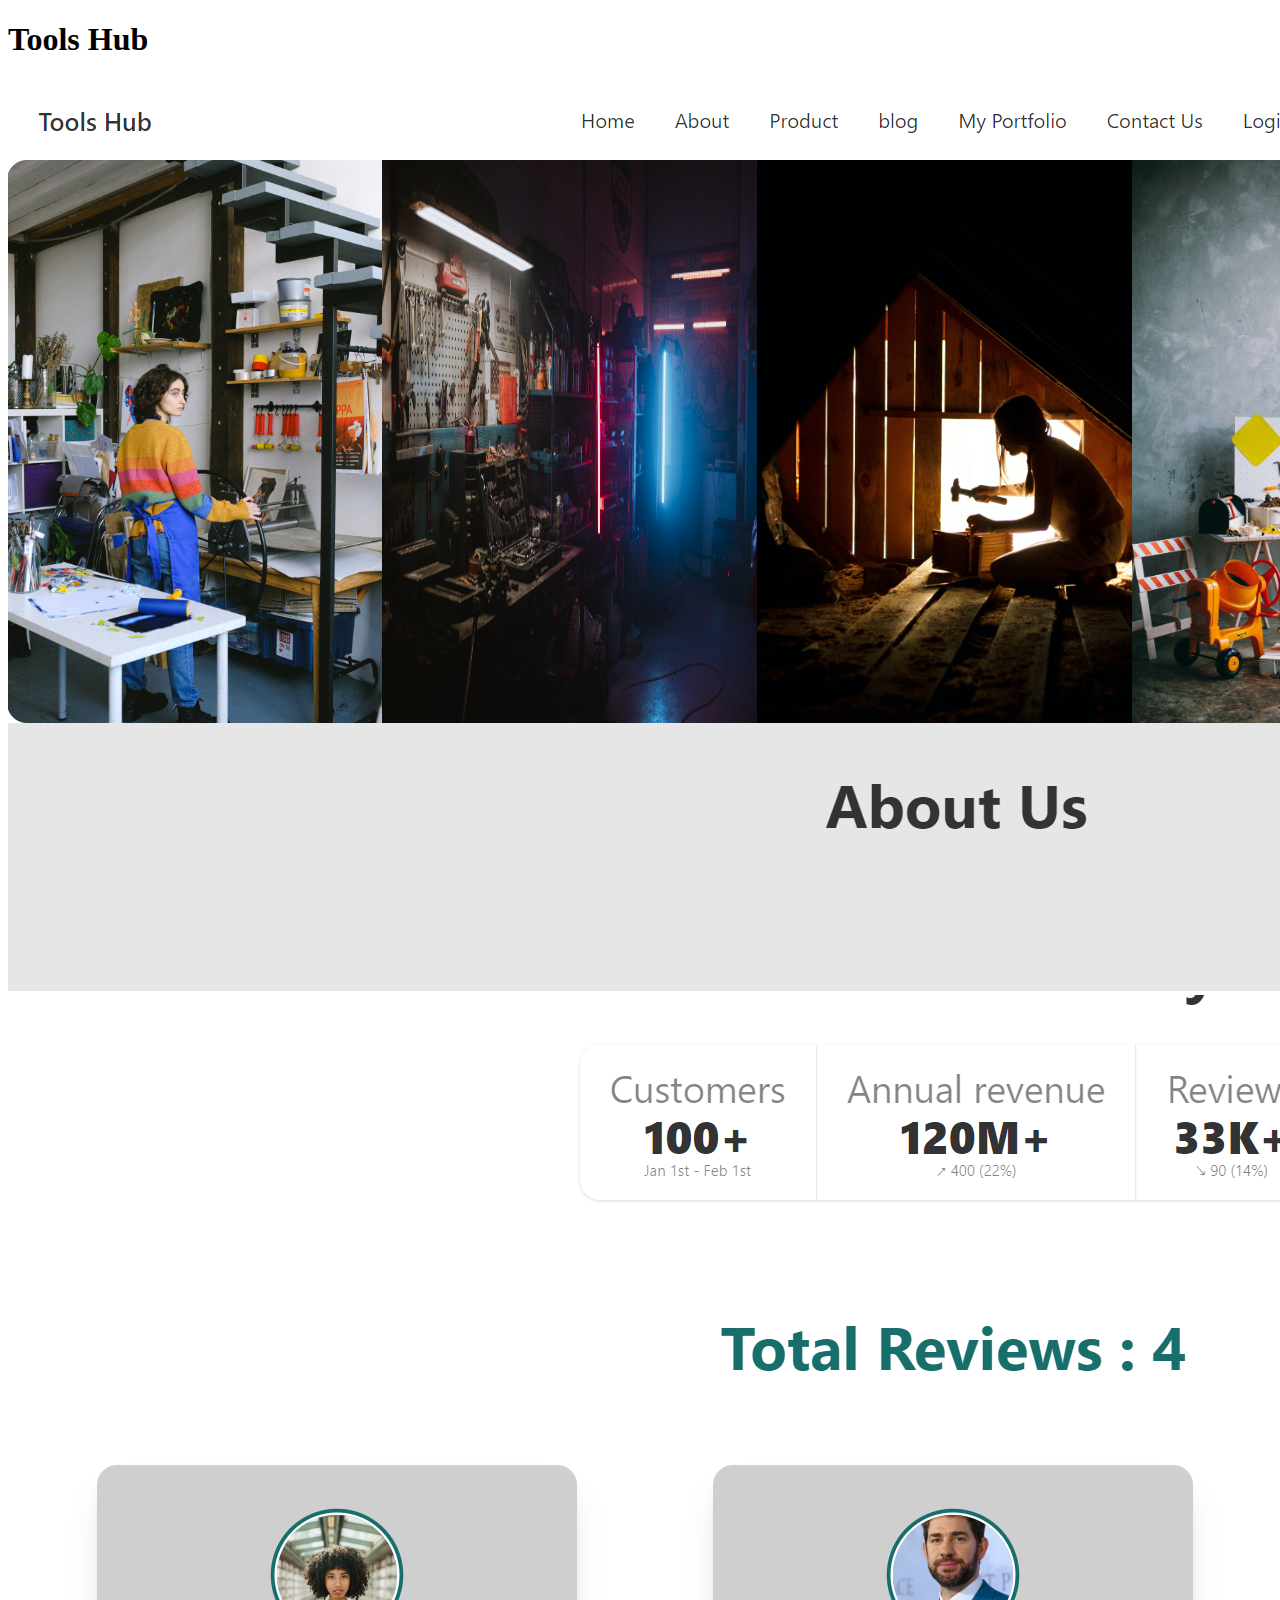
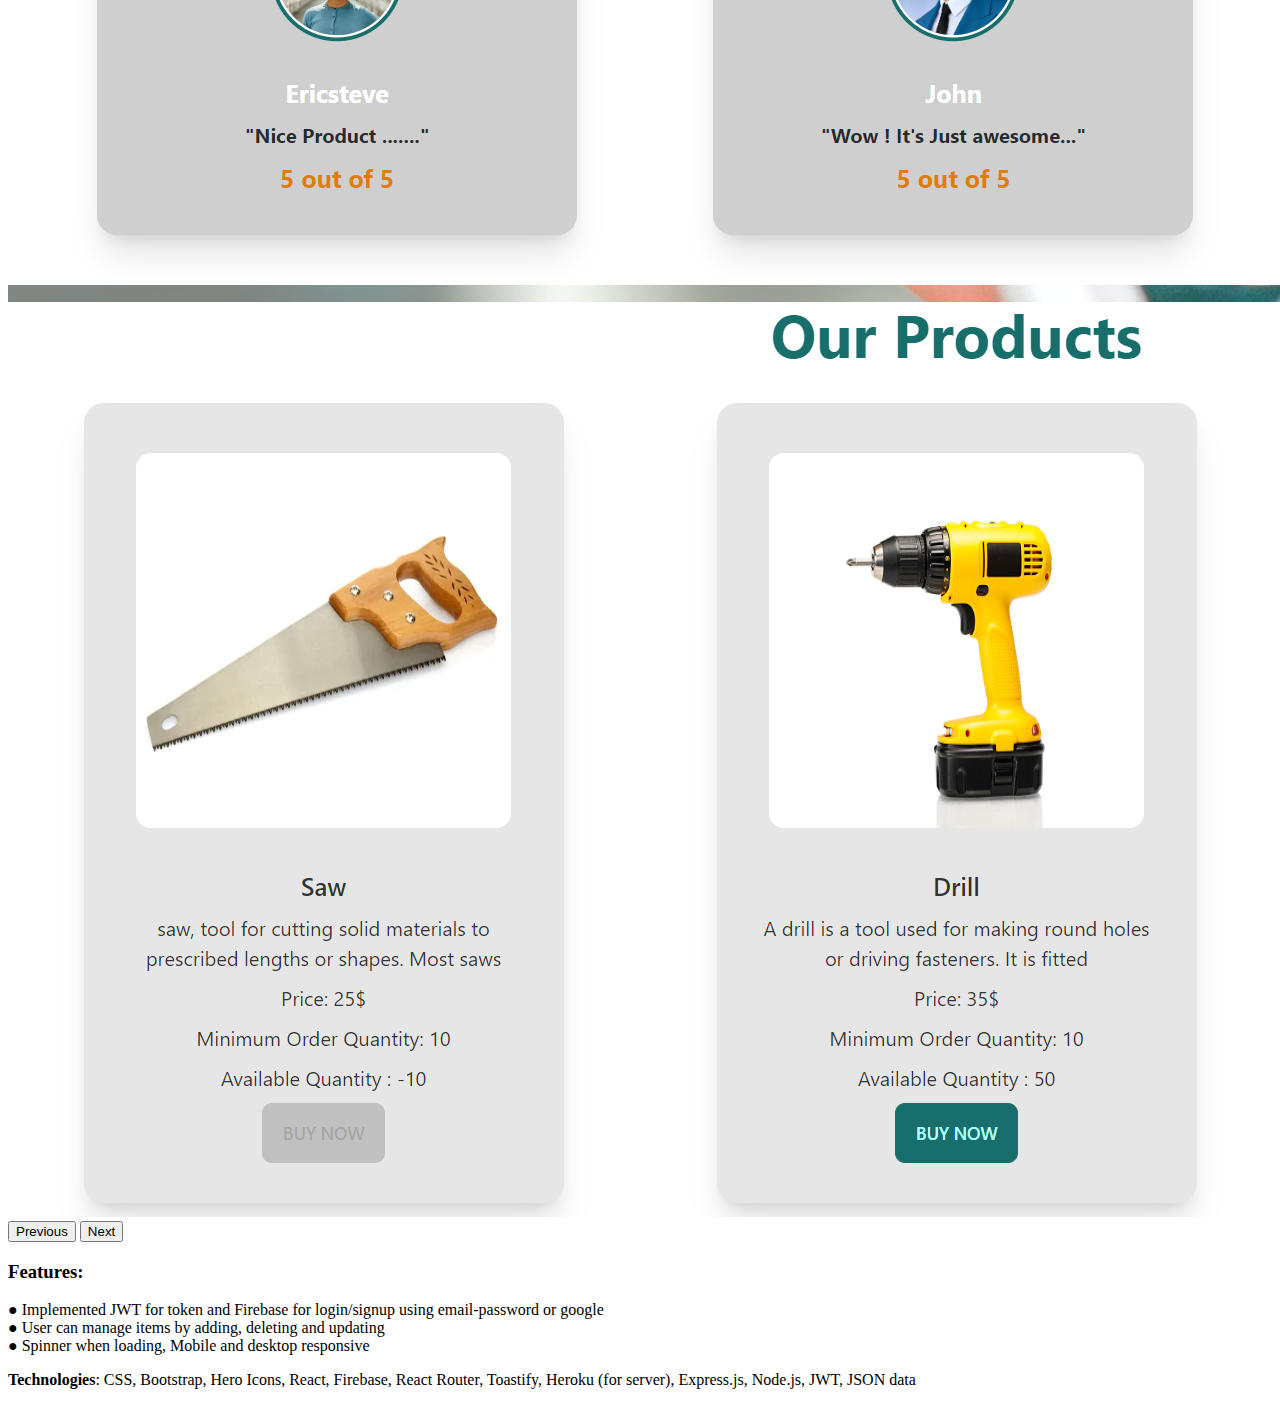
<file: details/detail1.html>
<!DOCTYPE html>
<html lang="en">

<head>
    <link rel="stylesheet" href="https://unicons.iconscout.com/release/v4.0.0/css/line.css">
    <link href="https://stackpath.bootstrapcdn.com/font-awesome/4.7.0/css/font-awesome.min.css" rel="stylesheet"
        integrity="sha384-wvfXpqpZZVQGK6TAh5PVlGOfQNHSoD2xbE+QkPxCAFlNEevoEH3Sl0sibVcOQVnN" crossorigin="anonymous">
    <!--==================== bootstrap CSS ====================-->
    <link href="https://cdn.jsdelivr.net/npm/bootstrap@5.0.2/dist/css/bootstrap.min.css" rel="stylesheet"
        integrity="sha384-EVSTQN3/azprG1Anm3QDgpJLIm9Nao0Yz1ztcQTwFspd3yD65VohhpuuCOmLASjC" crossorigin="anonymous">
    <!--==================== SWIPER CSS ====================-->
    <link rel="stylesheet" href="../css/swiper-bundle.min.css">

    <!--==================== CSS ====================-->
    <link rel="stylesheet" href="/details/style.css">
</head>

<body>
    <div class="">
        <div class="container pt-5">
            <h1 class="text-center pb-3">Tools Hub</h1>
            <div id="carouselExampleControls" class="carousel slide" data-bs-ride="carousel">
                <div class="carousel-inner">
                    <div class="carousel-item active">
                        <img src="/img/screenshot/Screenshot (78).png" class="d-block w-100" alt="...">
                    </div>
                    <div class="carousel-item">
                        <img src="/img/screenshot/Screenshot (79).png" class="d-block w-100" alt="...">
                    </div>
                    <div class="carousel-item">
                        <img src="/img/screenshot/Screenshot (80).png" class="d-block w-100" alt="...">
                    </div>
                </div>
                <button class="carousel-control-prev" type="button" data-bs-target="#carouselExampleControls"
                    data-bs-slide="prev">
                    <span class="carousel-control-prev-icon" aria-hidden="true"></span>
                    <span class="visually-hidden">Previous</span>
                </button>
                <button class="carousel-control-next" type="button" data-bs-target="#carouselExampleControls"
                    data-bs-slide="next">
                    <span class="carousel-control-next-icon" aria-hidden="true"></span>
                    <span class="visually-hidden">Next</span>
                </button>
            </div>
            <div class="p-3">
                <h3>Features:
                </h3>
                <p>
                    ● Implemented JWT for token and Firebase for login/signup using email-password or google
                    <br>
                    ● User can manage items by adding, deleting and updating
                    <br>
                    ● Spinner when loading, Mobile and desktop responsive

                </p>
                <p>
                    <b>Technologies</b>: CSS, Bootstrap, Hero Icons, React, Firebase, React Router, Toastify, Heroku
                    (for
                    server), Express.js, Node.js, JWT, JSON data

                </p>
            </div>
        </div>
    </div>
    <script src="https://cdn.jsdelivr.net/npm/bootstrap@5.0.2/dist/js/bootstrap.bundle.min.js"
        integrity="sha384-MrcW6ZMFYlzcLA8Nl+NtUVF0sA7MsXsP1UyJoMp4YLEuNSfAP+JcXn/tWtIaxVXM"
        crossorigin="anonymous"></script>

</body>

</html>
</file>
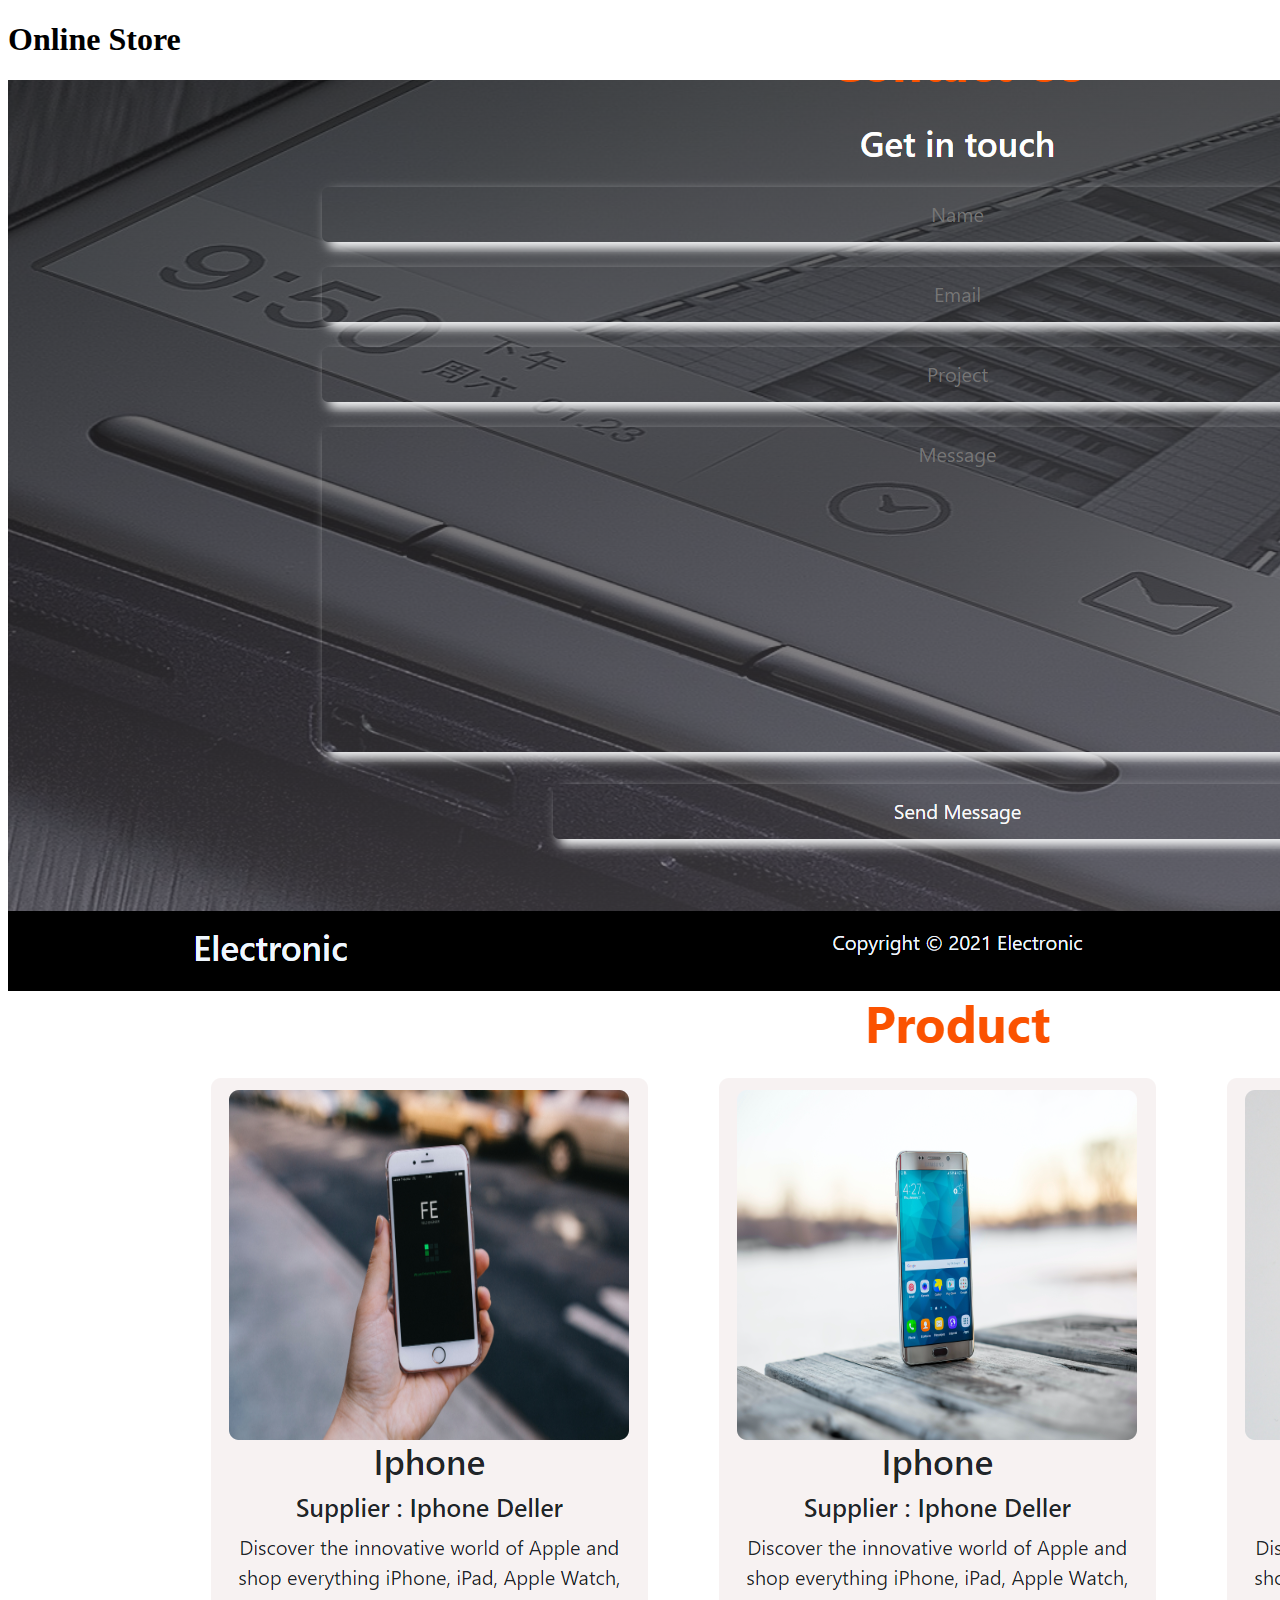
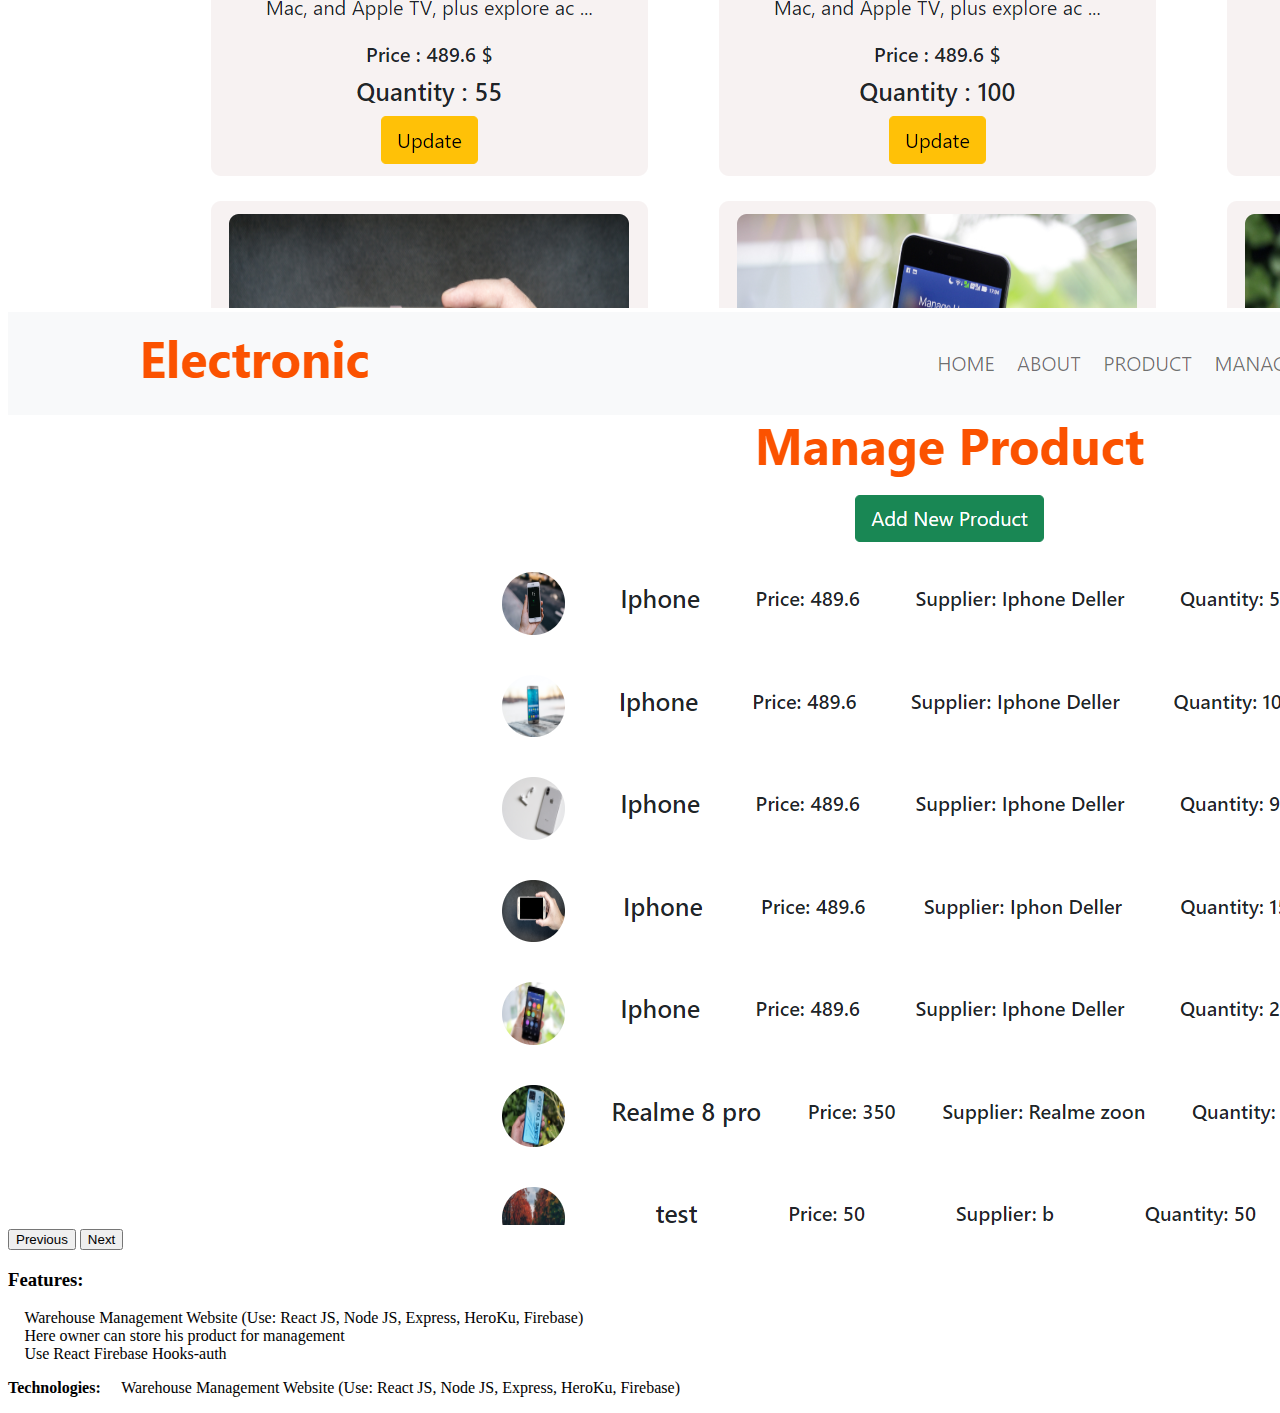
<file: details/detail2.html>
<!DOCTYPE html>
<html lang="en">

<head>
    <link rel="stylesheet" href="https://unicons.iconscout.com/release/v4.0.0/css/line.css">
    <link href="https://stackpath.bootstrapcdn.com/font-awesome/4.7.0/css/font-awesome.min.css" rel="stylesheet"
        integrity="sha384-wvfXpqpZZVQGK6TAh5PVlGOfQNHSoD2xbE+QkPxCAFlNEevoEH3Sl0sibVcOQVnN" crossorigin="anonymous">
    <!--==================== bootstrap CSS ====================-->
    <link href="https://cdn.jsdelivr.net/npm/bootstrap@5.0.2/dist/css/bootstrap.min.css" rel="stylesheet"
        integrity="sha384-EVSTQN3/azprG1Anm3QDgpJLIm9Nao0Yz1ztcQTwFspd3yD65VohhpuuCOmLASjC" crossorigin="anonymous">
    <!--==================== SWIPER CSS ====================-->
    <link rel="stylesheet" href="../css/swiper-bundle.min.css">

    <!--==================== CSS ====================-->
    <link rel="stylesheet" href="/details/style.css">
</head>

<body>
    <div class="">
        <div class="container pt-5">
            <h1 class="text-center pb-3">Online Store</h1>
            <div id="carouselExampleControls" class="carousel slide" data-bs-ride="carousel">
                <div class="carousel-inner">
                    <div class="carousel-item active">
                        <img src="/img/screenshot/Screenshot (81).png" class="d-block w-100" alt="...">
                    </div>
                    <div class="carousel-item">
                        <img src="/img/screenshot/Screenshot (82).png" class="d-block w-100" alt="...">
                    </div>
                    <div class="carousel-item">
                        <img src="/img/screenshot/Screenshot (83).png" class="d-block w-100" alt="...">
                    </div>
                </div>
                <button class="carousel-control-prev" type="button" data-bs-target="#carouselExampleControls"
                    data-bs-slide="prev">
                    <span class="carousel-control-prev-icon" aria-hidden="true"></span>
                    <span class="visually-hidden">Previous</span>
                </button>
                <button class="carousel-control-next" type="button" data-bs-target="#carouselExampleControls"
                    data-bs-slide="next">
                    <span class="carousel-control-next-icon" aria-hidden="true"></span>
                    <span class="visually-hidden">Next</span>
                </button>
            </div>
            <div class="p-3">
                <h3>Features:
                </h3>
                <p>
                     Warehouse Management Website (Use: React JS, Node JS, Express, HeroKu, Firebase) <br>
                     Here owner can store his product for management <br>
                     Use React Firebase Hooks-auth

                </p>
                <p>
                    <b>Technologies:</b>  Warehouse Management Website (Use: React JS, Node JS, Express, HeroKu,
                    Firebase)

                </p>
            </div>
        </div>
    </div>
    <script src="https://cdn.jsdelivr.net/npm/bootstrap@5.0.2/dist/js/bootstrap.bundle.min.js"
        integrity="sha384-MrcW6ZMFYlzcLA8Nl+NtUVF0sA7MsXsP1UyJoMp4YLEuNSfAP+JcXn/tWtIaxVXM"
        crossorigin="anonymous"></script>

</body>

</html>
</file>
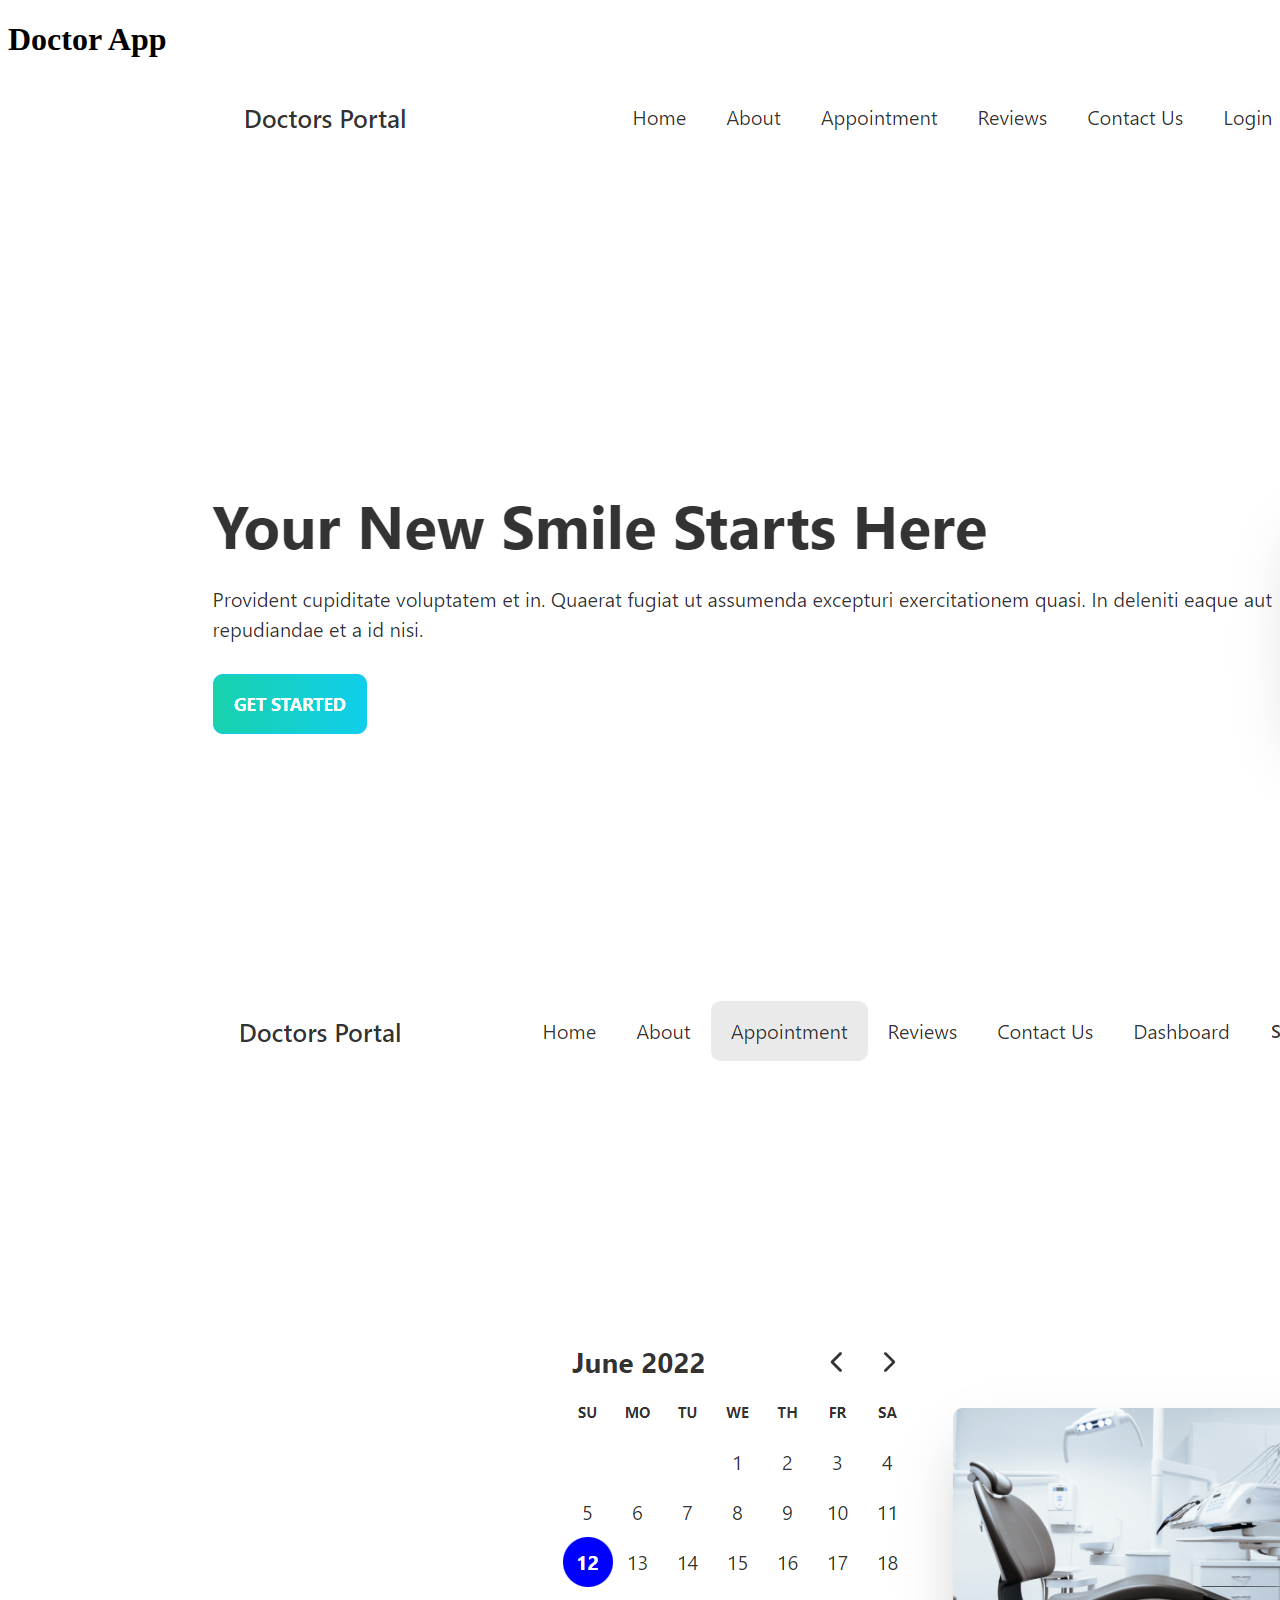
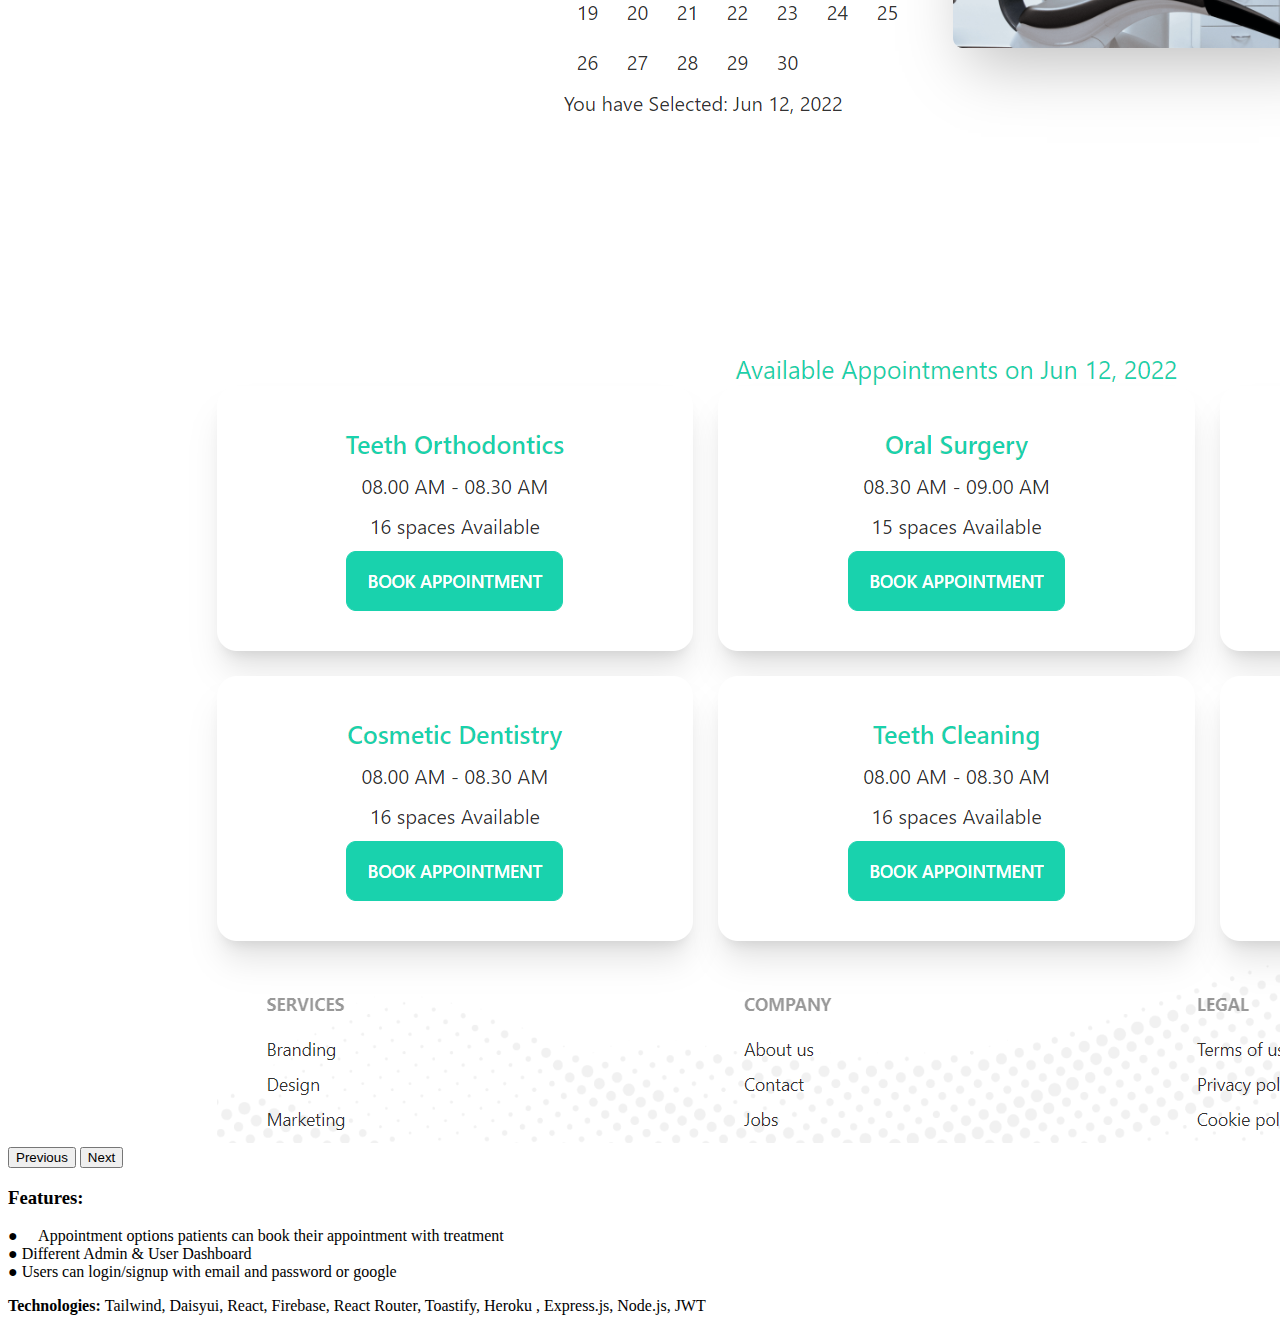
<file: details/detail3.html>
<!DOCTYPE html>
<html lang="en">

<head>
    <link rel="stylesheet" href="https://unicons.iconscout.com/release/v4.0.0/css/line.css">
    <link href="https://stackpath.bootstrapcdn.com/font-awesome/4.7.0/css/font-awesome.min.css" rel="stylesheet"
        integrity="sha384-wvfXpqpZZVQGK6TAh5PVlGOfQNHSoD2xbE+QkPxCAFlNEevoEH3Sl0sibVcOQVnN" crossorigin="anonymous">
    <!--==================== bootstrap CSS ====================-->
    <link href="https://cdn.jsdelivr.net/npm/bootstrap@5.0.2/dist/css/bootstrap.min.css" rel="stylesheet"
        integrity="sha384-EVSTQN3/azprG1Anm3QDgpJLIm9Nao0Yz1ztcQTwFspd3yD65VohhpuuCOmLASjC" crossorigin="anonymous">
    <!--==================== SWIPER CSS ====================-->
    <link rel="stylesheet" href="../css/swiper-bundle.min.css">

    <!--==================== CSS ====================-->
    <link rel="stylesheet" href="/details/style.css">
</head>

<body>
    <div class="">
        <div class="container pt-5">
            <h1 class="text-center pb-3">Doctor App</h1>
            <div id="carouselExampleControls" class="carousel slide" data-bs-ride="carousel">
                <div class="carousel-inner">
                    <div class="carousel-item active">
                        <img src="/img/screenshot/Screenshot (84).png" class="d-block w-100" alt="...">
                    </div>
                    <div class="carousel-item">
                        <img src="/img/screenshot/Screenshot (85).png" class="d-block w-100" alt="...">
                    </div>
                    <div class="carousel-item">
                        <img src="/img/screenshot/Screenshot (86).png" class="d-block w-100" alt="...">
                    </div>
                </div>
                <button class="carousel-control-prev" type="button" data-bs-target="#carouselExampleControls"
                    data-bs-slide="prev">
                    <span class="carousel-control-prev-icon" aria-hidden="true"></span>
                    <span class="visually-hidden">Previous</span>
                </button>
                <button class="carousel-control-next" type="button" data-bs-target="#carouselExampleControls"
                    data-bs-slide="next">
                    <span class="carousel-control-next-icon" aria-hidden="true"></span>
                    <span class="visually-hidden">Next</span>
                </button>
            </div>
            <div class="p-3">
                <h3>Features:
                </h3>
                <p>
                    ●  Appointment options patients can book their appointment with treatment
                    <br>
                    ● Different Admin & User Dashboard
                    <br>
                    ● Users can login/signup with email and password or google

                </p>
                <p>
                    <b> Technologies: </b> Tailwind, Daisyui, React, Firebase, React Router, Toastify, Heroku ,
                    Express.js, Node.js, JWT

                </p>
            </div>
        </div>
    </div>
    <script src="https://cdn.jsdelivr.net/npm/bootstrap@5.0.2/dist/js/bootstrap.bundle.min.js"
        integrity="sha384-MrcW6ZMFYlzcLA8Nl+NtUVF0sA7MsXsP1UyJoMp4YLEuNSfAP+JcXn/tWtIaxVXM"
        crossorigin="anonymous"></script>

</body>

</html>
</file>
<file: details/style.css>
.image img {
    border-radius: 5%;
    position: center;
}

.image {
    text-align: center;



}
</file>
